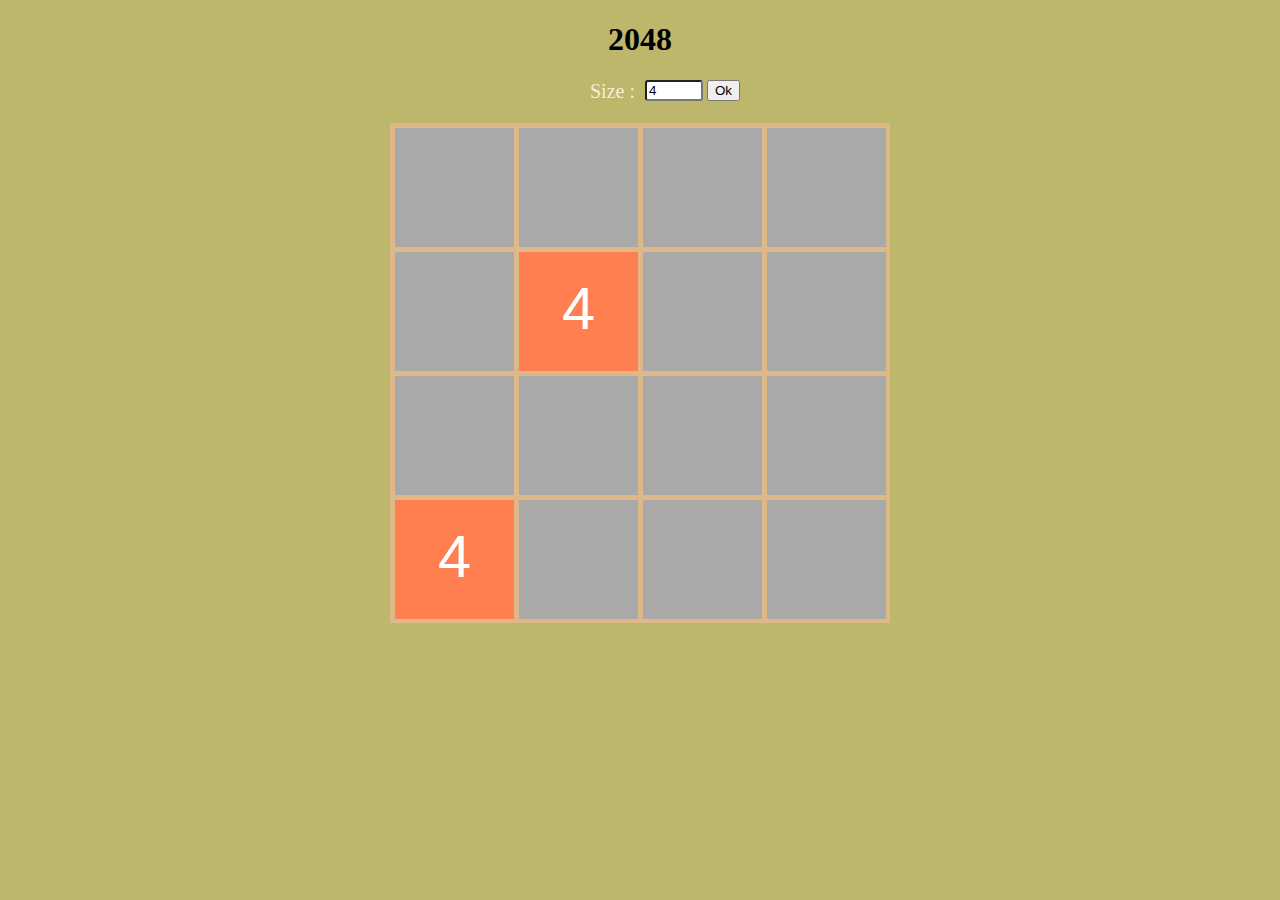
<file: master/2048-master/index.html>
<!DOCTYPE html>
<html>
<head>
  <meta charset="UTF-8">
  <link href="static/style.css" rel="stylesheet">
  <title>2048</title>
</head>
<body>
  <h1>2048</h1>
  <p id="score"></p>
  <div id="size-bloc">
    <p id="size-title">Size : </p>
    <input id="size" type="number" value="4">
    <input id="change-size" type="button" value="Ok">
    <div class="clear"></div>
  </div>
  <div id="canvas-block">
    <canvas id="canvas" width="500" height="500"></canvas>
  </div>
  <script src="static/script.js"></script>
</body>
</html>
</file>
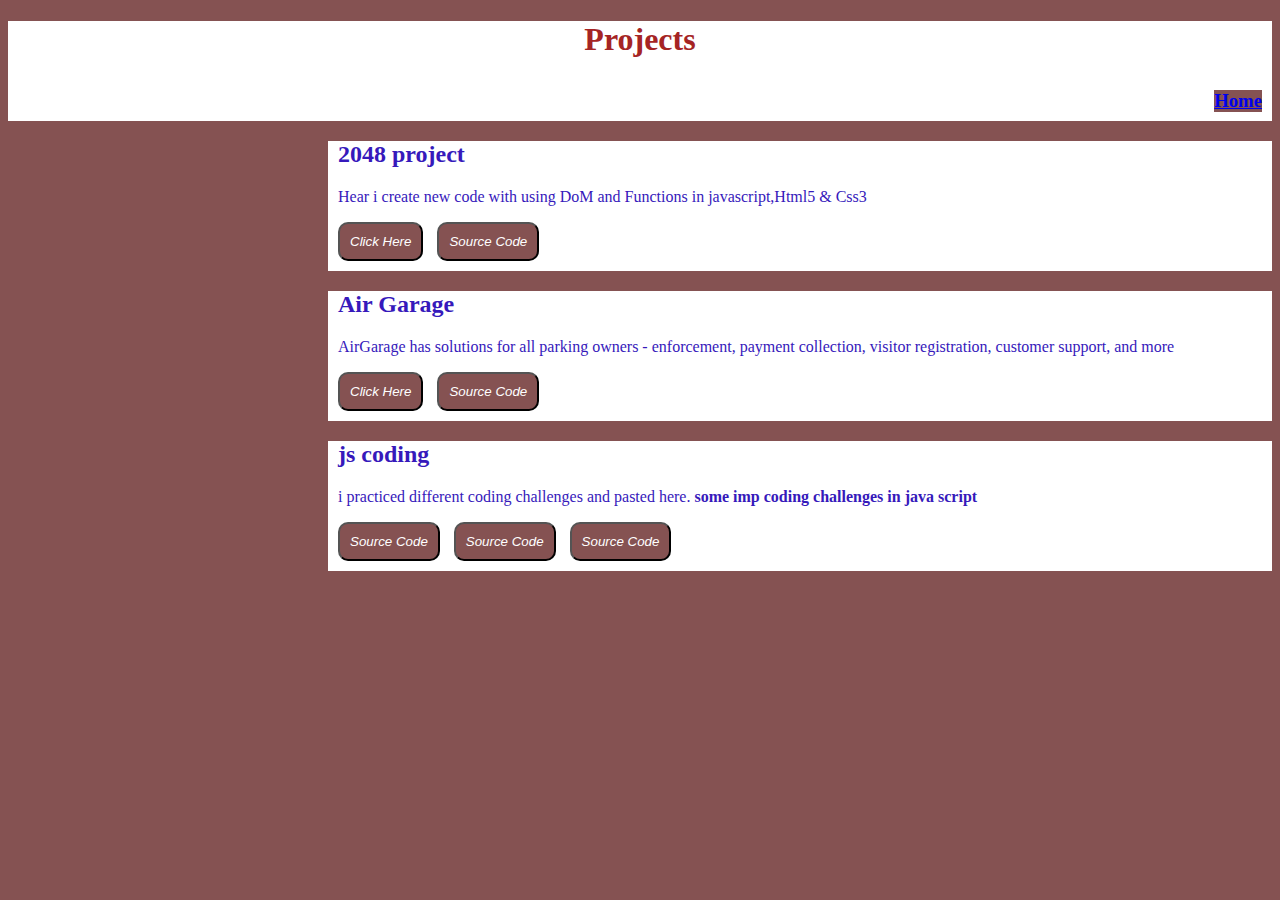
<file: master/projects/projects.html>
<!DOCTYPE html>
<html lang="en">
<head>
    <meta charset="UTF-8">
    <meta name="viewport" content="width=device-width, initial-scale=1.0">
    <title>Document</title>
    <!-- <link rel="stylesheet" href="../2048-master/index.html"> -->
    <link rel="stylesheet" href="./projects.css">
</head>
<body>
    
    <div id="main">
       <nav> 
        <h1>Projects</h1>
           <h3 id="navleft"><a href="https://saikumarportfolio.netlify.app">Home</a></h3>
        </nav>
        <div id="project">
              <h2 id="text">2048 project</h2><p id="text">Hear i create new code with using DoM and Functions in javascript,Html5 & Css3</p> 
            <button>  <a href="../2048-master/index.html">Click Here</a> </button>
            <button>  <a href="../2048-master/static/script.js">Source Code</a></button>

        </div>
        <div id="project">
            <h2 id="text">Air Garage</h2> <p id="text">AirGarage has solutions for all parking owners - enforcement, payment collection, visitor registration, customer support, and more</p>
            <button><a href="../Fluorine-main/home.html">Click Here</a></button>
            <button><a href="https://github.com/udit22022000/Fluorine/blob/main/home.html">Source Code</a></button>

        </div>
    </div>
    <div id="main">
        <div id="project" class="js">
            <h2 id="text">js coding</h2> <p id="text">i practiced different coding challenges and pasted here. <strong> some imp coding challenges in java script</strong></p>
            <button><a href="https://github.com/saiie5/js2.git">Source Code</a></button>
            <button><a href="https://github.com/saiie5/jsintro1">Source Code</a></button>
            <button><a href="https://github.com/saiie5/javascript-program.git">Source Code</a></button>

        </div>

        
    </div>
    
    

    
</body>
</html>
</file>
<file: master/2048-master/static/style.css>
body{
    background-color: darkkhaki;
}

p{
    color: antiquewhite;
    font-size: 20px;
}

h1{
    text-align: center;
}

#score{
    text-align: center;
}

.clear{
    clear: both;
}
#size-bloc{
    margin-left: -50px;
    padding-left: 50%;
}

#size-title{
    float: left;
    margin-top: 0px;
}

#size{
    width: 50px;
    margin-left: 10px;
    border-radius: 3px;
}

#canvas{
    background-color: burlywood;
}

#canvas-block{
    margin-left: -250px;
    padding-left: 50%;
}
</file>
<file: master/projects/projects.css>
*{
background-color:rgb(133, 82, 82);
}
#main{
    display: block;
    text-align: center;

}
nav{
    background-color: white;
    height: 100px;
    
}
nav h1{
    background-color: white;
    color:rgb(165, 36, 36) ;
    font-weight: 60px;
    
}
#navleft{
    color:white;
    
    float: right;
    margin: 10px;
    
    
}

#project{
    
    text-align: left;
    margin-left: 320px;
    height: 130px;
    background-color: white;
    


}
#text{
    background-color: white;
    color:rgb(54, 25, 187);
    margin-left: 10px;
    
}
strong{
    background-color:white;
}
button{
    border-radius: 10px;
    padding: 10px;
    margin-left: 10px;

    
}
button a{
    color: white;
    text-decoration: none;
    font-style: italic;
}
</file>
